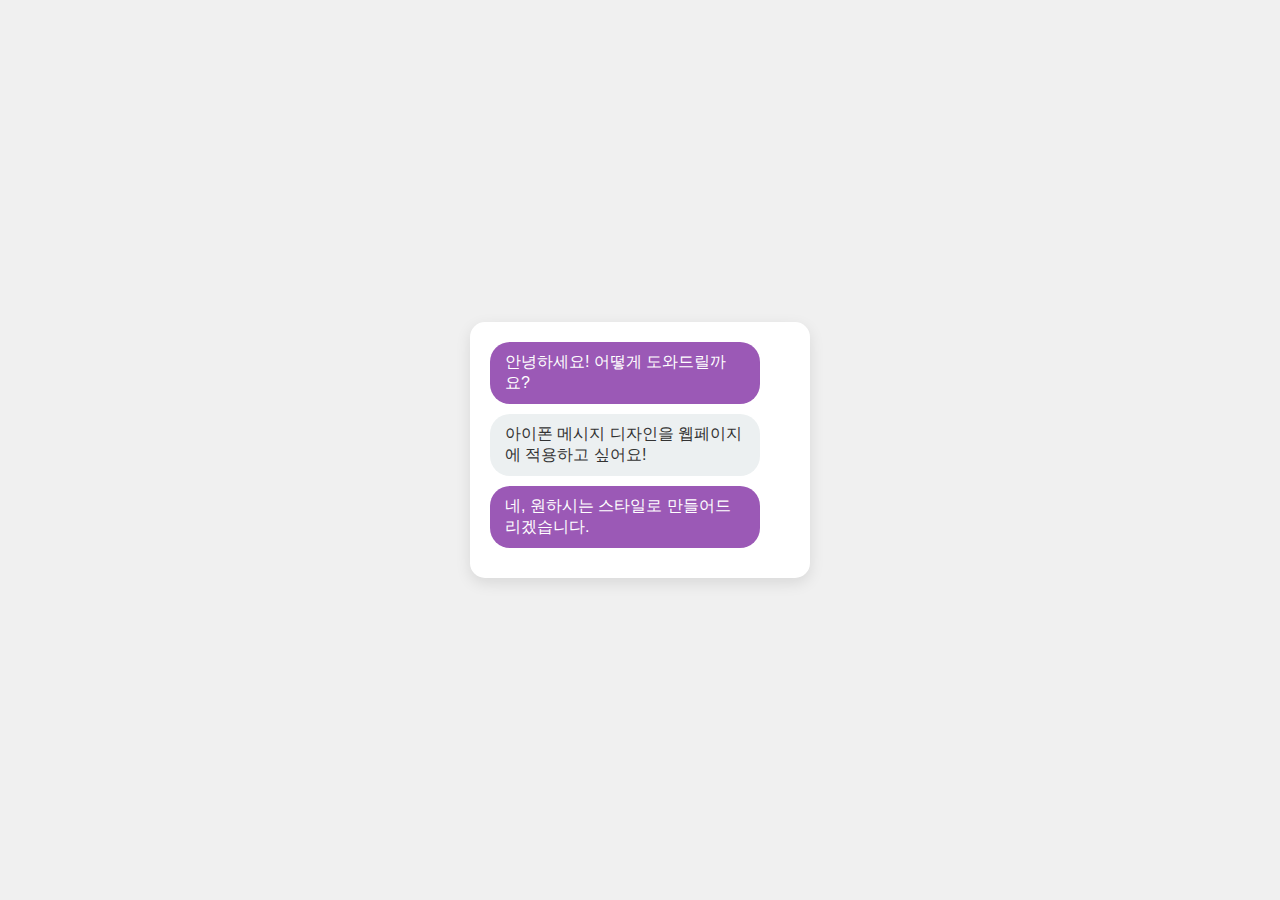
<file: src/main/resources/templates/message.html>
<!DOCTYPE html>
<html xmlns:th="http://www.thymeleaf.org" th:fragment="msg">
        <style>
            body {
                font-family: 'Arial', sans-serif;
                background-color: #f0f0f0;
                display: flex;
                align-items: center;
                justify-content: center;
                height: 100vh;
                margin: 0;
            }

            .chat-container {
                background-color: #fff;
                border-radius: 15px;
                padding: 20px;
                width: 300px;
                box-shadow: 0px 5px 15px rgba(0, 0, 0, 0.1);
            }

            .chat-message {
                padding: 10px 15px;
                margin-bottom: 10px;
                border-radius: 20px;
                max-width: 80%;
                word-wrap: break-word;
            }

            .sender {
                align-self: flex-end;
                background-color: #9b59b6; /* 보라색 */
                color: #fff;
            }

            .receiver {
                align-self: flex-start;
                background-color: #ecf0f1; /* 회색 */
                color: #333;
            }
        </style>
    <div class="chat-container">
        <div class="chat-message sender">
            안녕하세요! 어떻게 도와드릴까요?
        </div>
        <div class="chat-message receiver">
            아이폰 메시지 디자인을 웹페이지에 적용하고 싶어요!
        </div>
        <div class="chat-message sender">
            네, 원하시는 스타일로 만들어드리겠습니다.
        </div>
    </div>
</html>
</file>
